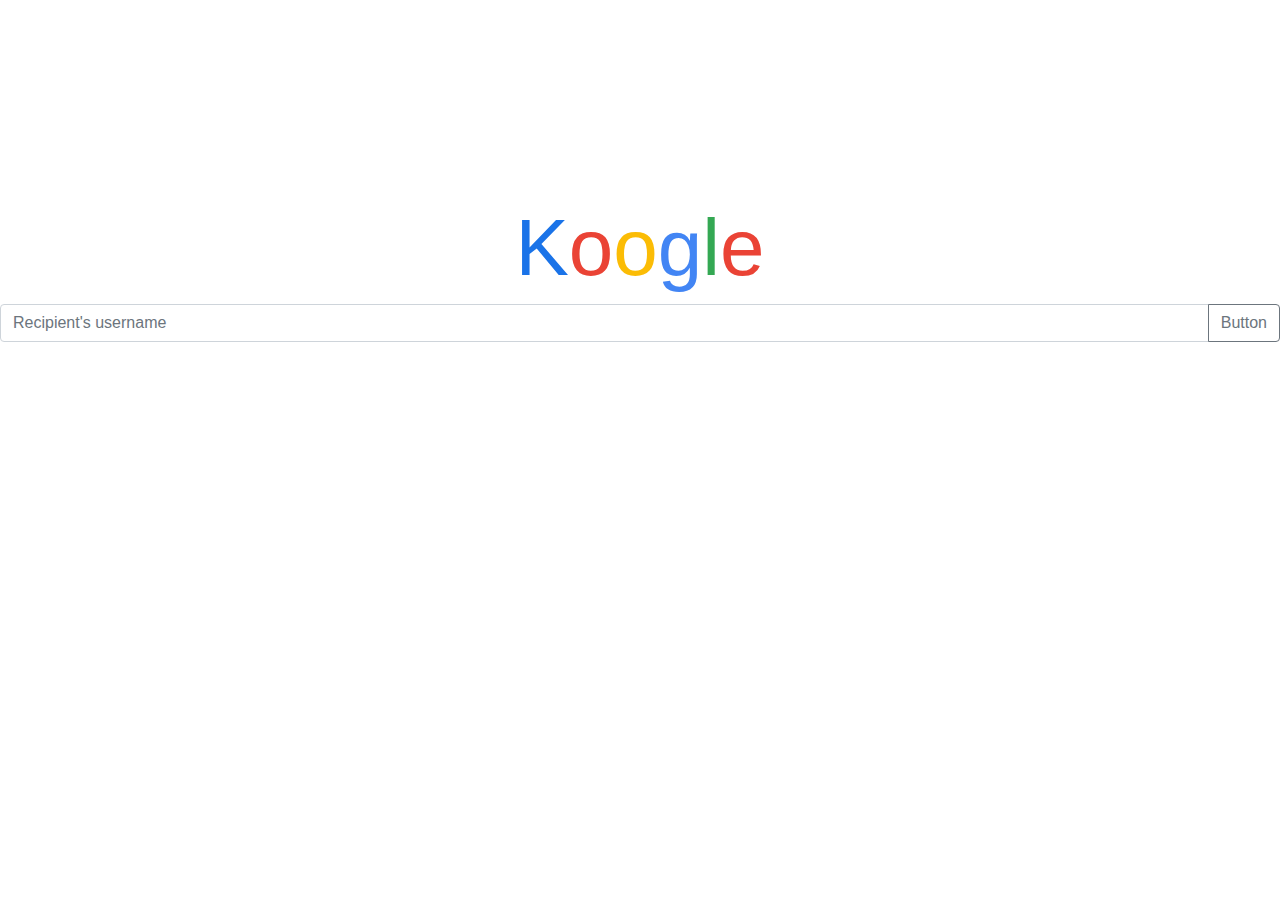
<file: Web/index.html>
<!DOCTYPE html>
<html lang="en">
<head>
	<link rel="stylesheet" href="https://stackpath.bootstrapcdn.com/bootstrap/4.5.2/css/bootstrap.min.css" integrity="sha384-JcKb8q3iqJ61gNV9KGb8thSsNjpSL0n8PARn9HuZOnIxN0hoP+VmmDGMN5t9UJ0Z" crossorigin="anonymous">
	<meta charset="UTF-8">
	<meta name="viewport" content="width=device-width, initial-scale=1.0">
	<title>Koogle</title>
	<link rel="stylesheet" type="text/css" href="style.css">
</head>
<body>
	<h1>
		<span>K</span><span>o</span><span>o</span><span>g</span><span>l</span><span>e</span>
	</h1>
	<form action="">
		<div class="input-group mb-3">
		  <input type="text" class="form-control" placeholder="Recipient's username" aria-label="Recipient's username" aria-describedby="button-addon2">
		  <div class="input-group-append">
		    <button class="btn btn-outline-secondary" type="button" id="button-addon2">Button</button>
		  </div>
		</div>
	</form>
</body>
</html>
<!DOCTYPE html>
<html lang="en">
<head>
	<meta charset="UTF-8">
	<meta name="viewport" content="width=device-width, initial-scale=1.0">
	<title>Document</title>
</head>
<body>
	
</body>
</html>
<!DOCTYPE html>
<html lang="en">
<head>
	<meta charset="UTF-8">
	<meta name="viewport" content="width=device-width, initial-scale=1.0">
	<title>Document</title>
</head>
<body>
	
</body>
</html>
</file>
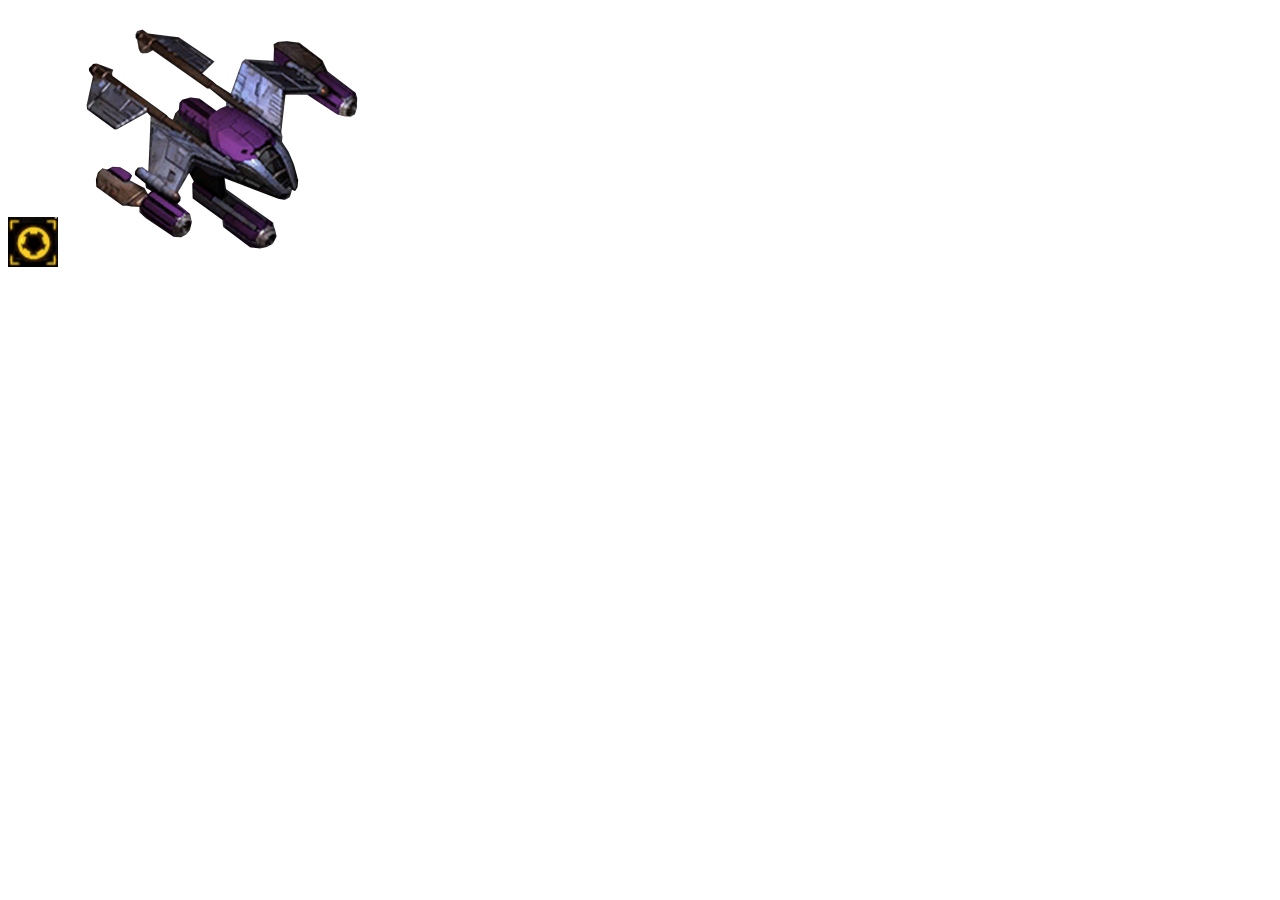
<file: Web/starcraft/index.html>
<!DOCTYPE html>
<html lang="en">
<head>
	<meta charset="UTF-8">
	<meta name="viewport" content="width=device-width, initial-scale=1.0">
	<title><span>S</span><span>t</span><span>a</span><span>r</span><span>c</span><span>r</span><span>a</span><span>f</span><span>t</span></title> 
</head>
<body>
	<img id = "cloaking" src="cloaking.png" alt="cloaking">
	<img id = "wraith" src="wraith.png" alt="wraith">
<!-- 	<script src="https://code.jquery.com/jquery-3.5.1.js" integrity="sha256-QWo7LDvxbWT2tbbQ97B53yJnYU3WhH/C8ycbRAkjPDc=" crossorigin="anonymous"></script>
	</script> -->
<script src="https://ajax.googleapis.com/ajax/libs/jquery/3.5.1/jquery.min.js"></script>
<script>
	$(document).ready(function(){
		$("#cloaking").click(function(){	    
			$("#wraith").toggle();
	});
	});
</script>



</body>
</html>
</file>
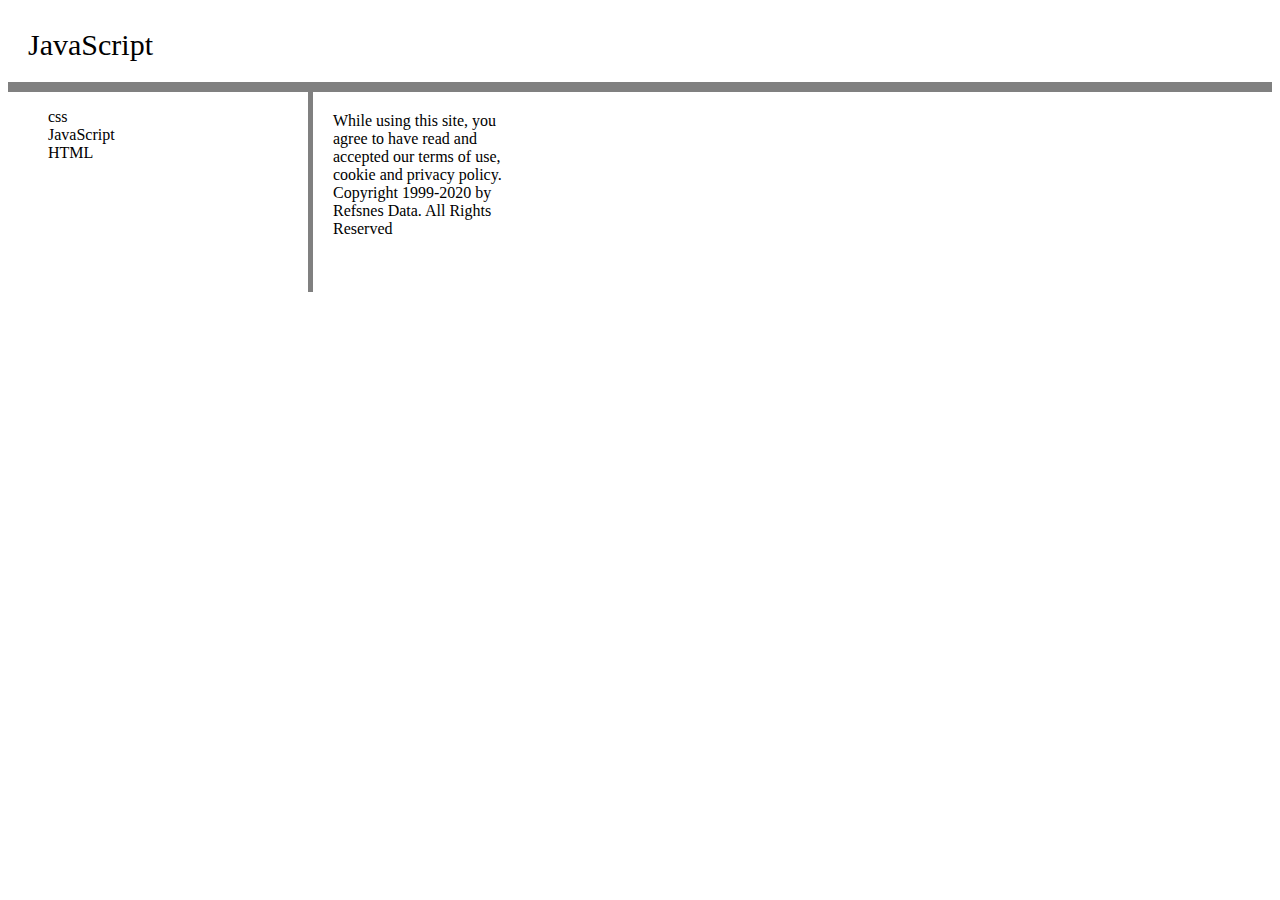
<file: Web/ex_css_1.html>
<!DOCTYPE html>
<html lang="en">
<head>
	<meta charset="UTF-8">
	<meta name="viewport" content="width=device-width, initial-scale=1.0">
	<title>Document</title>

	<link rel="stylesheet" type="text/css" href="ex_css_1.css">
</head>
<body>
	<header>
		JavaScript
	</header>
	<nav>
		<ol>
			<li>css</li>
			<li id ="JavaScript">JavaScript</li>
			<li id="HTML">HTML</li>		
		</ol>		
	</nav>
	<article>
		While using this site, you agree to have read and accepted our terms of use, cookie and privacy policy. Copyright 1999-2020 by Refsnes Data. All Rights Reserved
	</article>
</body>
</html>
</file>
<file: Web/style.css>
h1 {
	text-align: center;
	margin-top: 200px;
	font-size: 80px;
}

h1 span:nth-child(1) {
  color: #1a73e8;
}
h1 span:nth-child(2) {
  color: #ea4335;
}
h1 span:nth-child(3) {
  color: #fbbc05;
}
h1 span:nth-child(4) {
  color: #4285f4;
}
h1 span:nth-child(5) {
  color: #34a853;
}
h1 span:nth-child(6) {
  color: #ea4335;
}
</file>
<file: Web/ex_css_1.css>
header{
	border-bottom: 10px solid grey;
	font-size: 30px;
	padding: 20px;
}
nav{
	border-right: grey solid 5px;
	width: 300px;
	height: 200px;
	float:left;
}
nav ol{
	list-style: none;
}
article{
	float:left;
	width: 200px;
	height: 200px;
	padding: 20px;
}
</file>
